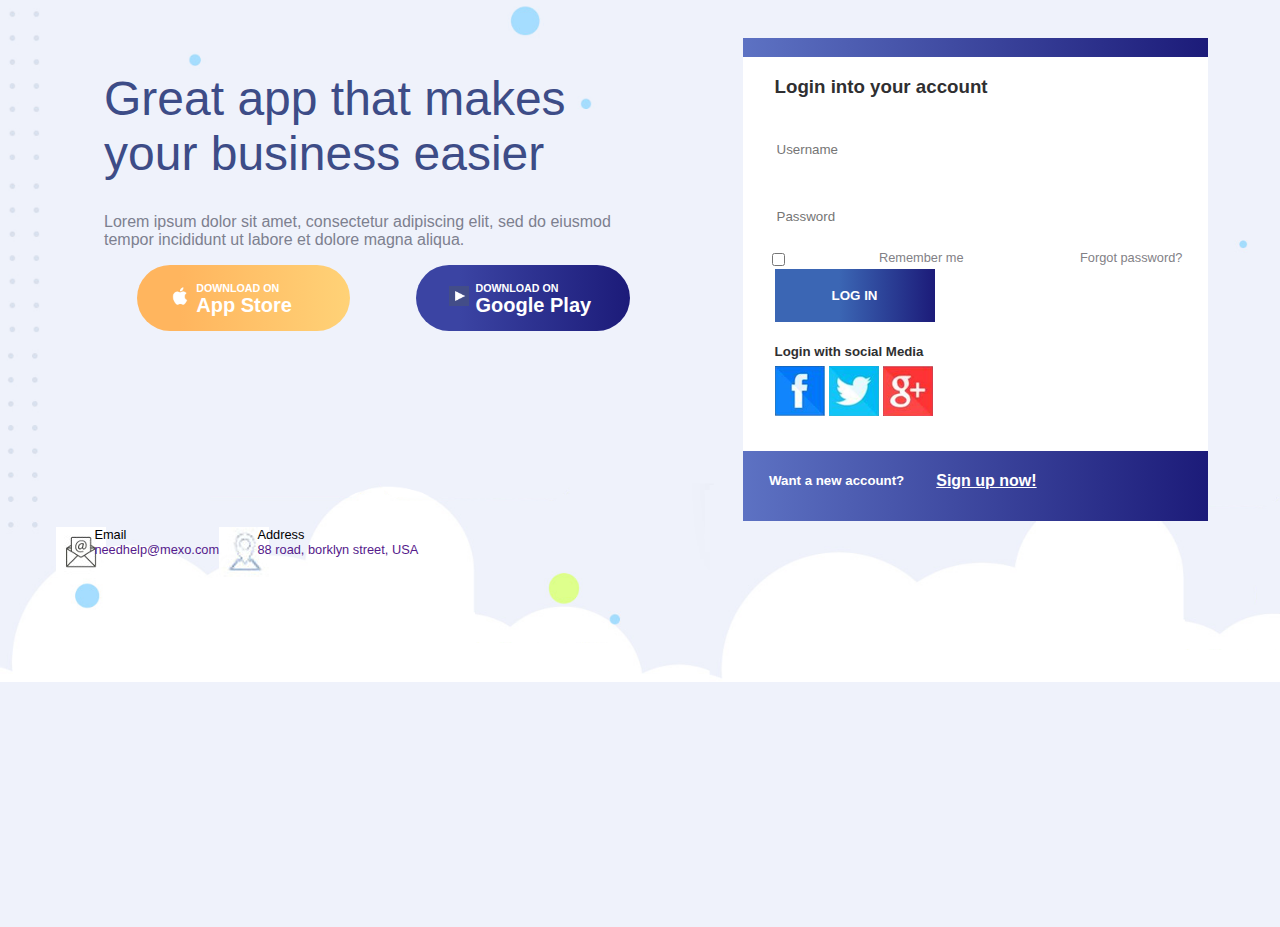
<file: 03/index.html>
<html lang="en">
<head>
    <meta charset="UTF-8">
    <meta name="viewport" content="width=device-width, initial-scale=1.0">
    <link rel="stylesheet" href="./css/styles.css">
    <title>Ejercicio refuerzo 3</title>
</head>
<body>
    <div class="caja-contenedora">
        
        <div class="cuerpo-pagina">
            <div class="caja-izda">
                <div class="titulo">
                    <h1>Great app that makes your business easier</h1>
                </div>
                <div class="texto">
                    <p>Lorem ipsum dolor sit amet, consectetur adipiscing elit, sed do eiusmod tempor incididunt ut labore et dolore magna aliqua.</p>
                </div>
                <div class="botones">
                    <button id="app">
                        <div id="store">
                            
                        </div>
                        <div>
                            <p id="uno">DOWNLOAD ON</p>
                            <p id="dos">App Store</p>
                        </div>
                    </button>
                    <button id="google">
                        <div id="play">
                            
                        </div>
                        <div>
                            <p id="uno">DOWNLOAD ON</p>
                            <p id="dos">Google Play</p>
                        </div>
                    </button>
                </div>
            </div>
            <div class="caja-dcha">
                <form action="">
                    <div class="cabecera-form">
                        
                    </div>
                    <div class="titulo-form">
                        <h3>Login into your account</h3>
                    </div>
                    <div class="inputs-form">
                        <label for="username" name="username">Username</label>
                        <input type="text" id="username" placeholder="Username">
                        <label for="password" name="password">Password</label>
                        <input type="text" id="password" placeholder="Password">
                    </div>
                    <div class="check-form">

                            <input type="checkbox" name="remember" id="remember">
                            <label for="remember">Remember me</label>

                            <input type="checkbox" name="forgot" id="forgot">
                            <label for="forgot">Forgot password?</label>

                        
                    </div>
                    <div class="botones-form">
                        <button>LOG IN</button>
                    </div>
                    <div class="titulo-social-form">
                        <h5>Login with social Media</h5>
                    </div>
                    <div class="botones-social-form">
                        <button id="facebook"></button>
                        <button id="twitter"></button>
                        <button id="google-plus"></button>
                    </div>
                    <div class="pie-form">
                        <h5>Want a new account?</h5>
                        <a href="">Sign up now!</a>
                    </div>
                </form>
            </div>
        </div>
        <div class="pie-pagina">
            <div class="pie-pagina-email">
                <div id="ico">

                </div>
                <div id="email">
                    <label for="email">Email</label>
                    <div><a href="">needhelp@mexo.com</a></div>
                </div>
            </div>

            <div class="pie-pagina-address">
                <div id="ico">

                </div>
                <div id="address">
                    <label for="address">Address</label>
                    <div><a href="">88 road, borklyn street, USA</a></div>
                </div>
            </div>
        </div>
    </div>
</body>
</html>
</file>
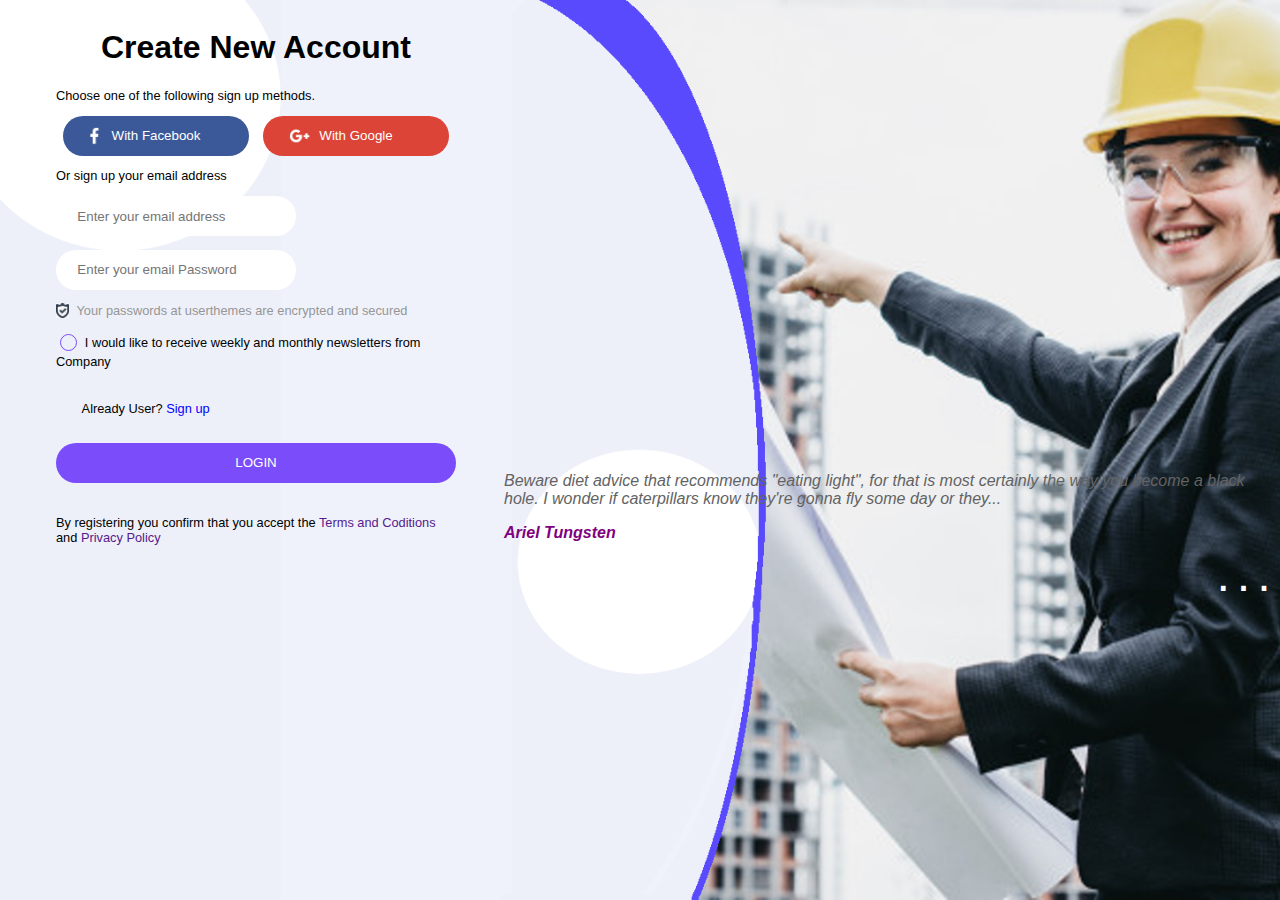
<file: 04/index.html>
<html lang="en">
<head>
    <meta charset="UTF-8">
    <meta name="viewport" content="width=device-width, initial-scale=1.0">
    <link rel="stylesheet" href="./css/styles.css">
    <title>Arquitecta construcción</title>
</head>
<body>
    <div class="caja-contenedora">
        <div class="caja-body">
            <div class="caja-izda">
                <div class="caja-titulo">
                    <h1>Create New Account</h1>
                </div>
                <div class="caja-texto">
                    <p>Choose one of the following sign up methods.</p>
                </div>
                <div class="caja-social">
                    <label for="facebook">Facebook</label>
                    <button id="facebook" name="facebook">With Facebook</button>
                    <label for="google">Google</label>
                    <button id="google" name="google">With Google</button>
                </div>
                <div class="caja-form">
                    <form action="">
                        <div class="caja-texto">
                            <p>Or sign up your email address</p>
                        </div>
                        <div class="caja-email-password">
                            <label for="email"></label>
                            <input type="text" id="email" name="email" placeholder="Enter your email address">
                            <label for="pasword"></label>
                            <input type="text" id="pasword" name="pasword" placeholder="Enter your email Password">
                        </div>
                        <div class="caja-texto-password">
                            <p>Your passwords at userthemes are encrypted and secured</p>
                        </div>
                        <div class="caja-checkbox">
                            <input type="checkbox" name="newsletter" id="newsletter">
                            <label for="newsletter">I would like to receive weekly and monthly newsletters from Company</label>
                        </div>
                        <div class="caja-login">
                            <label for="login">Already User? <span>Sign up</span></label>
                            <button id="login" name="login">LOGIN</button>
                        </div>
                    </form>
                </div>
                <div class="caja-terms-policy">
                    <p>By registering you confirm that you accept the 
                    <a href="">Terms and Coditions</a>
                     and 
                    <a href="">Privacy Policy</a></p>
                </div>
            </div>
            <div class="caja-dcha">
                <div id="texto">
                    <p>Beware diet advice that recommends "eating light", for that is most certainly the way you become a black hole. I wonder if caterpillars know they're gonna fly some day or they...</p>
                    <p id="nombre">Ariel Tungsten</p>
                </div>
            </div>
        </div>
        <div class="caja-pie">
            <div id="caja-pie-izda">

            </div>
            <div id="caja-pie-dcha">
                <a href="">·</a>
                <a href="">·</a>
                <a href="">·</a>
            </div>
        </div>
    </div>
</body>
</html>
</file>
<file: 03/css/styles.css>
* {
    box-sizing: border-box;
    font-family: Arial, Helvetica, sans-serif;
}

body {
    max-width: 100vw;
    height: 100vh;
    display: block;
    background-color: #eff2fb;
    background-image: url(../img/fondo.png);
    background-repeat: no-repeat;
    background-size: contain;
}

.cuerpo-pagina,
.caja-izda,
.caja-dcha, 
.pie-pagina {
    display: flex;
    margin: 1.2em 2em 0em 3em;
}

/* CAJA IZQUIERDA */
.caja-izda {
    display: block;
    width: 60%;
}

.titulo h1 {
    color: #3d4c87;
    font-weight: 100;
    font-size: 3em;
}

.texto {
    color: #7d808f;
}

.botones {
    display: flex;
    justify-content: space-around;
}

.botones button {
    border: none;
    border-radius: 50px;
    width: 16em;
    height: auto;
    color: white;
    font-weight: bold;
    text-align: left;
}

.botones #app {
    display: flex;
    background: linear-gradient(to right, #ffb55e 20%, #ffd277);
}

.botones #google {
    display: flex;
    background: linear-gradient(to right, #3b44a3 20%, #1c1b79);
}

.botones #app #store {
    background-image: url(../img/apple_ico.jpeg);
    background-repeat: no-repeat;
}

.botones #google #play {
    background-image: url(../img/play_ico.jpeg);
    background-repeat: no-repeat;
}

.botones #app #store,
.botones #google #play {
    background-size: contain;
    width: 1.5em;
    height: 1.5em;
    margin-top: 1.5em;
    margin-left: 2em;
    margin-right: 0.5em;
}

.botones #app #uno, 
.botones #google #uno {
    font-size: 0.8em;
    margin: 1.5em 0em 0em 0em;
}

.botones #app #dos, 
.botones #google #dos {
    font-size: 1.5em;
    margin: 0em 0em 0.65em 0em;
}


/* CAJA DERECHA */
.caja-dcha {
    display: block;
    width: 50%;
}

form {
    background-color: white;
}

.cabecera-form {
    width: 100%;
    height: 4%;
    background: linear-gradient(to right, #5d72c3, #1c1b79);
}

.titulo-form {
    color: #2f2f31;
    margin-left: 2em;
    margin-bottom: 1em;
}

.inputs-form {
    color: #828186;
    margin-left: 2em;
}

.inputs-form label {
    display: none;
}

.inputs-form input {
    display: block;
    background-color: white;
    border: none;
    color: #7d808f;
    height: 5em;

    border-bottom: 1px;
    border-bottom-color: green;
    text-shadow: black;
}

.check-form {
    display: flex;
    justify-content: space-between;
    margin-left: 2em;
    color: #828186;
    font-size: 0.8em;
}

.check-form label {
    margin-right: 2em;
}

.check-form #forgot {
    display: none;
}


.botones-form {
    font-weight: bold;
    color: white;
    margin-left: 2em;
}

.botones-form button {
    border: none;
    background: linear-gradient(to right, #3b66b4 40%, #1c1b79);
    width: 12em;
    height: 4em;
    color: white;
    font-weight: bold;
}

.titulo-social-form {
    color: #2f2f31;
    margin-left: 2em;
}

.titulo-social-form h5 {
    margin-bottom: 0.5em;
}

.botones-social-form {
    color: white;
    margin-left: 2em;
}

.botones-social-form button {
    height: 50px;
    width: 50px;
    background-position:center;
    border: none;
    cursor: pointer;
}

.botones-social-form #facebook {
    background-image: url(../img/facebook_50.png);
    background-repeat: no-repeat;
}

.botones-social-form #twitter {
    background-image: url(../img/twitter_50.png);
    background-repeat: no-repeat;
}

.botones-social-form #google-plus {
    background-image: url(../img/google_plus_50.png);
    background-repeat: no-repeat;
}

.pie-form {
    display: flex;
    width: 100%;
    height: 15%;
    margin-top: 2em;
    background: linear-gradient(to right, #5d72c3, #1c1b79);
}

.pie-form h5,
.pie-form a {
    font-weight: bold;
    margin-left: 2em;
    color: white;
}

.pie-form a {
    margin-top: 1.3em;
}

.pie-pagina-email {

    background-image: url(../img/correo_50.jpeg);
    background-repeat: no-repeat;
    height: 5em;
}

.pie-pagina-email #email {
    display: block;
    margin-left: 3em;
    font-size: 0.8em;
}

.pie-pagina a {
    text-decoration: none;
}

.pie-pagina-address {

    background-image: url(../img/punto-interes_50.jpeg);
    background-repeat: no-repeat;
}

.pie-pagina-address #address {
    display: block;
    margin-left: 3em;
    font-size: 0.8em;
}
</file>
<file: 04/css/styles.css>
* {
    box-sizing: border-box;
    font-family: Arial, Helvetica, sans-serif;
}

body {
    background-image: url(../img/fondo-arquitecta-obra.png);
    background-size: cover;
    background-repeat: no-repeat;
    background-color: #eff2fb;
}

.caja-body {
    display: flex;
}

.caja-contenedora {
    display: block;
}

.caja-izda {
    display: block;
    margin-left: 3em;
}

.caja-titulo {
    text-align: center;
}

.caja-texto {
    font-size: 0.8em;
}

.caja-social {
    display: flex;
    justify-content: space-around;
}

.caja-social label{
    display: none;
}

.caja-social button {
    display: flex;
    justify-content: center;
    align-items: center;
    background-position-x: 2em;
    background-position-y: center;
    border: none;
    border-radius: 25px;
    height: 3em;
    color: white;
    width: 14em;
}

.caja-social #facebook {
    background-image: url(../img/facebook.png);
    background-repeat: no-repeat;
    background-size: 0.8em;
    background-color: #3b5999;
}

.caja-social #google{
    background-image: url(../img/google.png);
    background-repeat: no-repeat;
    background-size: 1.6em;
    background-color: #dc4437;
}

.caja-email-password input {
    display: block;
    margin-bottom: 1em;
    padding-left: 1.6em;
    width: 60%;
    height: 3em;
    border: none;
    border-radius: 25px;
    background-color: white;
    color: #969696;
}

.caja-texto-password {
    background-image: url(../img/secure.jpeg);
    background-size: 1em;
    background-repeat: no-repeat;
    font-size: 0.8em;
    color: #969696;
}

.caja-texto-password p {
    margin-left: 1.6em;
}

.caja-checkbox input {
    -webkit-appearance: none;
    width: 1.3em;
    height: 1.3em;
    border-radius: 50%;
    vertical-align: middle;
    border: 1px solid #7b4cfa;
    cursor: pointer;
}

.caja-checkbox input:checked {
    background-color: #7b4cfa;
}

.caja-checkbox label {
    font-size: 0.8em;
}

.caja-login {
    align-items: center;
    margin-top: 2em;
    margin-bottom: 2em;
}

.caja-login label {
    font-size: 0.8em;
    padding-left: 2em;
}

.caja-login span {
    color: blue;
}

.caja-login #login{
    margin-top: 2em;
    background-color: #7b4cfa;
    border: none;
    border-radius: 25px;
    color: white;
    width: 30em;
    height: 3em;
}

.caja-terms-policy {
    font-size: 0.8em;
    display: inline;
}

.caja-terms-policy a {
    text-decoration: none;
}






.caja-dcha {
    display: flex;
    align-items: flex-end;
    margin-left: 3em;
}

.caja-dcha p {
    font-style: italic;
    color: #636363;
}

.caja-dcha #nombre {
    color: purple;
    font-weight: bold;
}




.caja-pie {
    display: flex;
    justify-content: space-between;
}

.caja-pie a {
    font-size: 3em;
    text-decoration: none;
    color: white;
}


@media (max-width: 1000px){
    body {
        background-size: contain;
    }

    .caja-pie a {
        color: violet;
    }
}

@media (max-width: 800px){
    body {
        background-image: url(../img/fondo-arquitecta-obra_900.png);
        background-size: contain;
        background-position: center;
    }
}

@media (max-width: 600px){
    body {
        background-image: url(../img/fondo.png);
    }

    .caja-body {
        flex-direction: column-reverse;
    }

    .caja-izda {
        margin: 1em;
    }

    .caja-email-password input {
        width: 80%;
    }
}

@media (max-width: 500px) {
    .caja-email-password input {
        width: 100%;
    }
}
</file>
